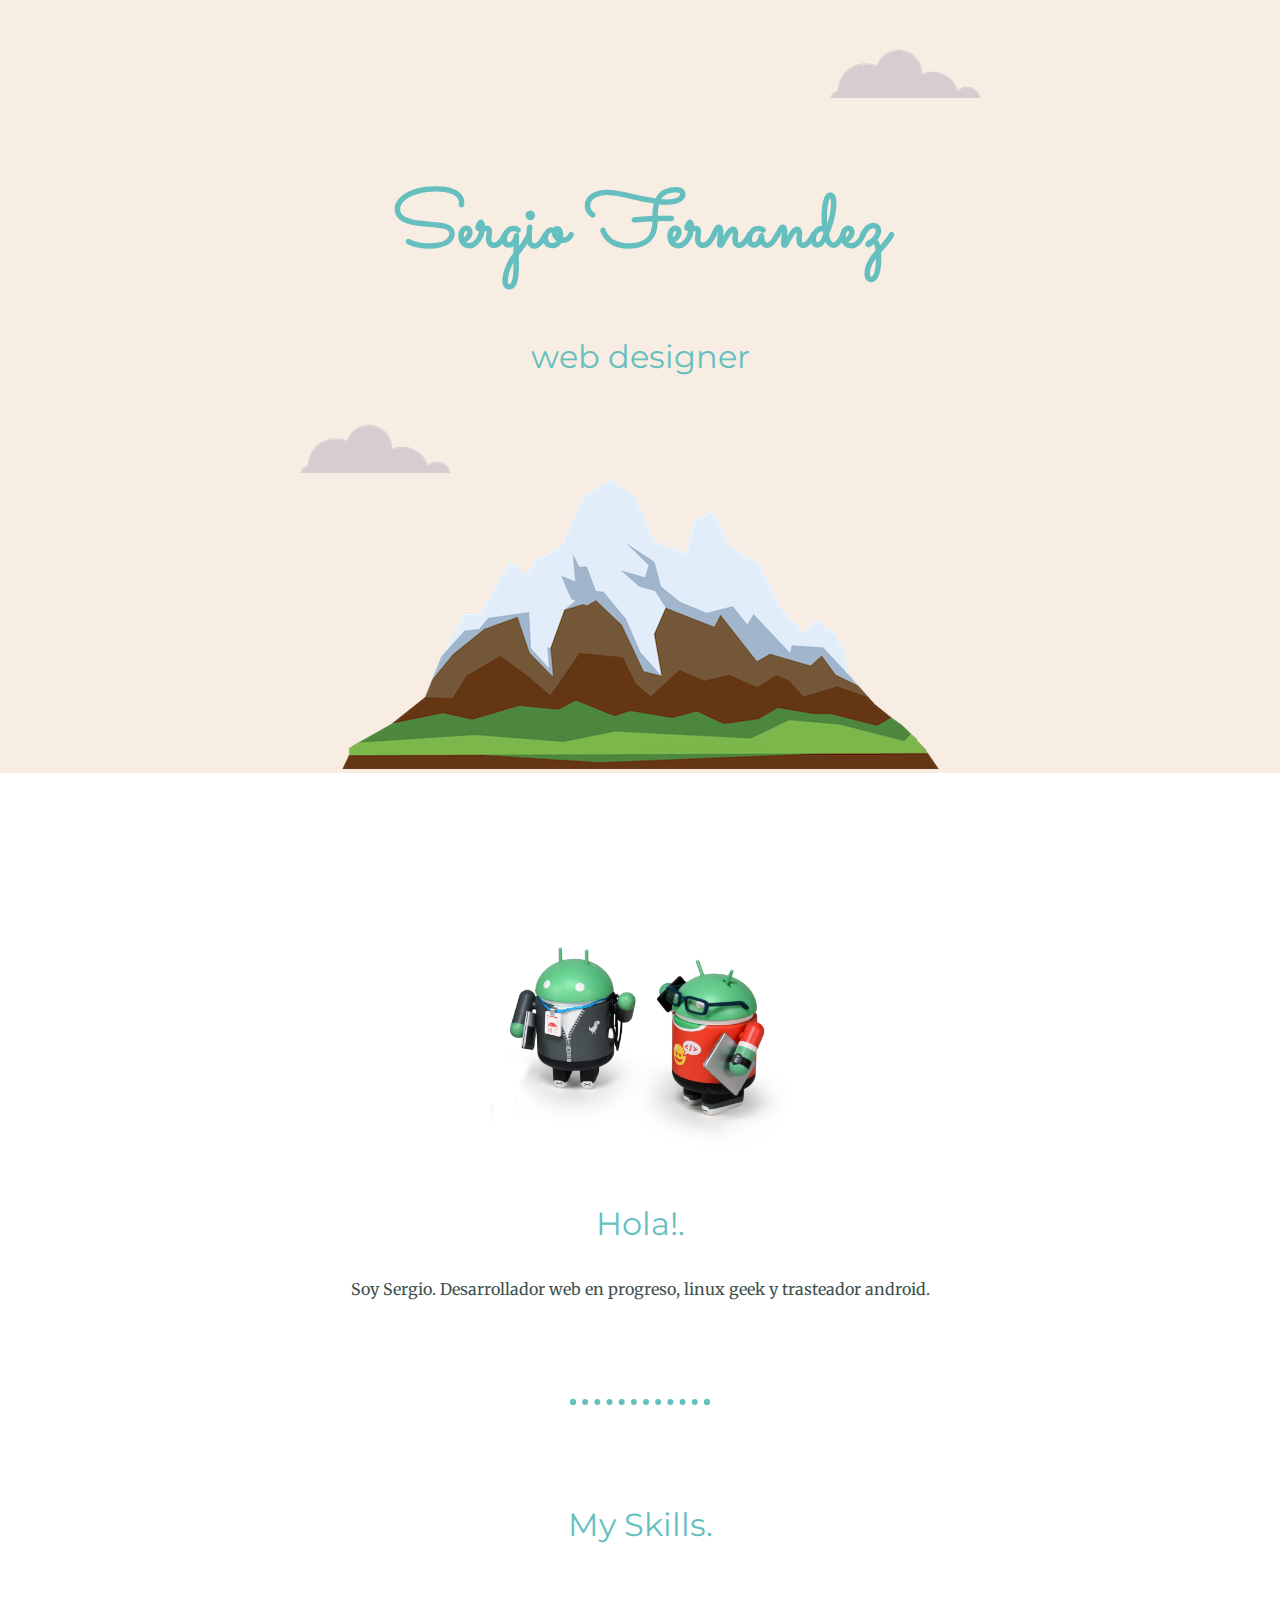
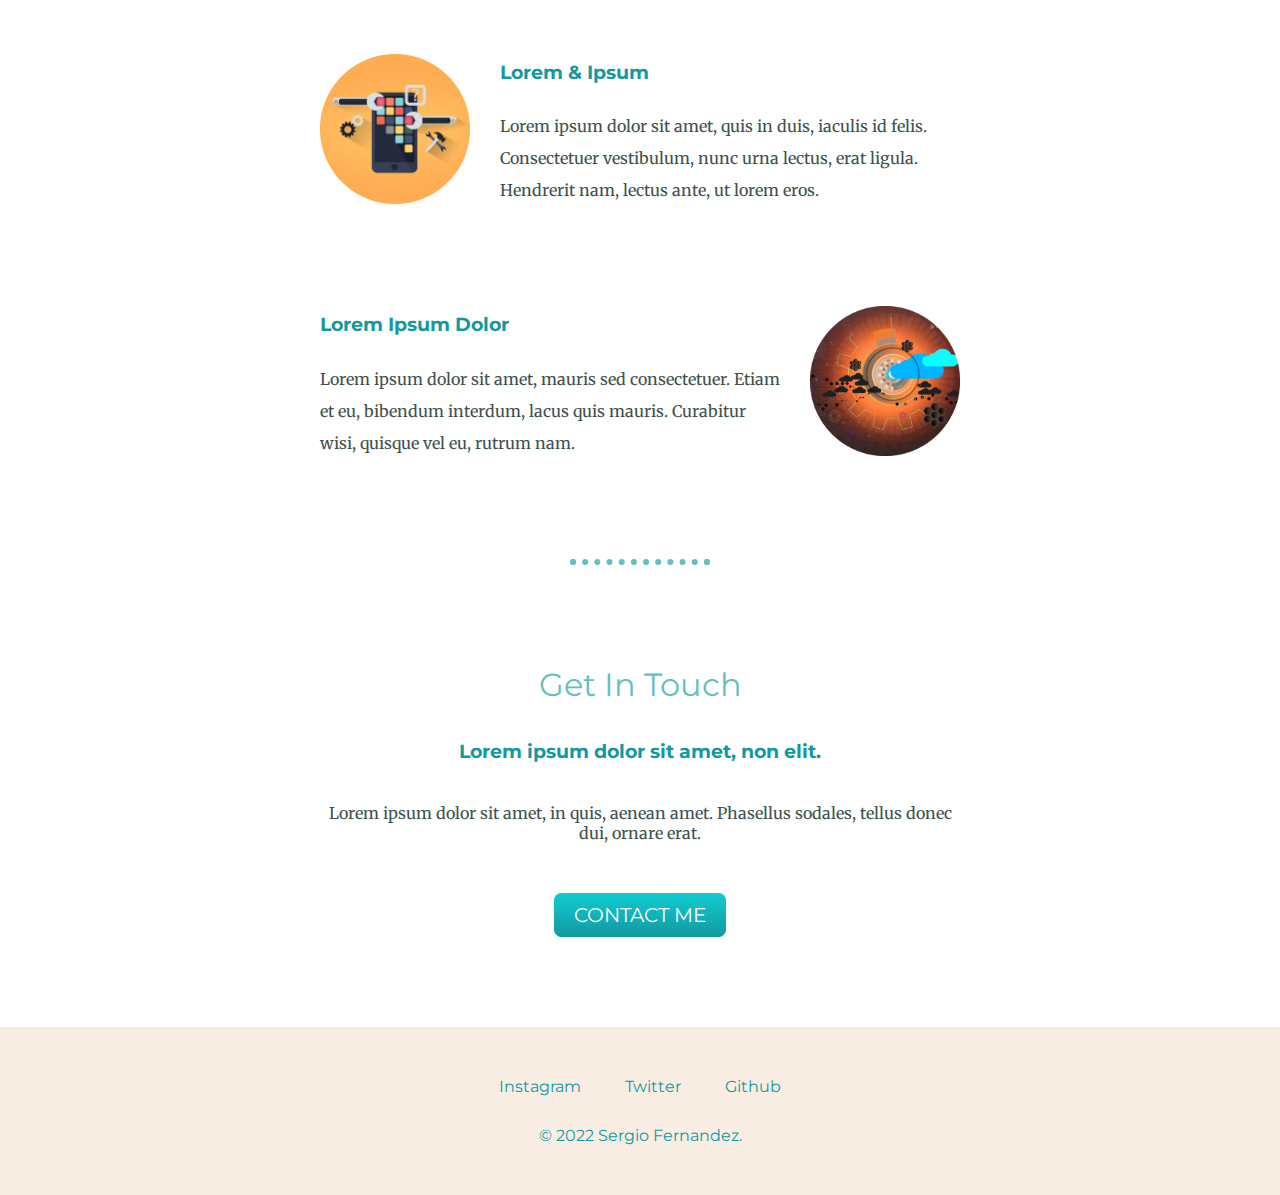
<file: index.html>
<!DOCTYPE html>
<html lang="en" dir="ltr">

<head>
  <meta charset="utf-8">
  <title>Sergio Fernandez</title>
  <link rel="stylesheet" href="css/styles.css">
  <link rel="icon" href="favicon.ico">
  <link rel="preconnect" href="https://fonts.googleapis.com">
  <link rel="preconnect" href="https://fonts.gstatic.com" crossorigin>
  <link href="https://fonts.googleapis.com/css2?family=Merriweather:wght@300&family=Montserrat:wght@300&family=Sacramento&display=swap" rel="stylesheet">

</head>

<body>
  <div class="top-container">
    <img class="top-cloud" src="images/cloud.png" alt="cloud-img">
    <h1>Sergio Fernandez</h1>
    <h2>web designer</h2>
    <img class="bottom-cloud" src="images/cloud.png" alt="cloud-img">
    <img src="images/mountain.png" alt="mountain-img">
  </div>
  <div class="middle-container">
    <div class="profile">
      <img src="images/tech.jpg" alt="tech-img" width="300px" height="300px">
      <h2>Hola!.</h2>
      <p class="intro">Soy Sergio. Desarrollador web en progreso, linux geek y trasteador android.</p>
    </div>
    <hr>
    <div class="skills">
      <h2>My Skills.</h2>
      <div class="skill-row">
        <img class="app" src="images/apps-modified.png" alt="apps-img" width="150px" height="150px">
        <h3>Lorem & Ipsum</h3>
        <p>Lorem ipsum dolor sit amet, quis in duis, iaculis id felis. Consectetuer vestibulum, nunc urna lectus, erat ligula. Hendrerit nam, lectus ante, ut lorem eros.</p>
      </div>
      <div class="skill-row">
        <img class="code" src="images/cloud-modified.png" alt="apps-img" width="150px" height="150px">
        <h3>Lorem Ipsum Dolor</h3>
        <p>Lorem ipsum dolor sit amet, mauris sed consectetuer. Etiam et eu, bibendum interdum, lacus quis mauris. Curabitur wisi, quisque vel eu, rutrum nam.</p>
      </div>
    </div>
    <hr>
    <div class="contact-me">
      <h2>Get In Touch</h2>
      <h3>Lorem ipsum dolor sit amet, non elit.</h3>
      <p class="contact-message">Lorem ipsum dolor sit amet, in quis, aenean amet. Phasellus sodales, tellus donec dui, ornare erat.</p>
      <a class="btn" href="mailto:sergiofdezsaez@gmail.com">CONTACT ME</a>
    </div>
  </div>


  <div class="bottom-container">
    <a class="footer-link" href="https://www.instagram.com/zegio">Instagram</a>
    <a class="footer-link" href="https://twitter.com/sergiofdezsaez">Twitter</a>
    <a class="footer-link" href="https://github.com/z3g10">Github</a>
    <p class="copyright">© 2022 Sergio Fernandez.</p>
  </div>
</body>

</html>
</file>
<file: css/styles.css>
body {
  color: #40514E;
  margin: 0;
  text-align: center;
  font-family: 'Merriweather', serif;
}

h1 {
  color: #66BFBF;
  font-size: 5em;
  /* 1em=16px; para ignorar texto raíz heredado, se pone rem en lugar de em */
  line-height: 2;
  margin: 50px auto 0 auto;
  font-family: 'Sacramento', cursive;
}

h2 {
  color: #66BFBF;
  font-size: 2em;
  font-family: 'Montserrat', sans-serif;
  font-weight: normal;
  padding-bottom: 10px;
}

h3 {
  color: #11999E;
  font-family: 'Montserrat', sans-serif;
}

hr {
  border: dotted #66BFBF 6px;
  border-bottom: none;
  width: 10%;
  margin: 100px auto;
}

.top-container {
  background-color: #F8EDE3;
  position: relative;
  padding-top: 100px;
}

.middle-container {
  margin: 100px 0;
}

.bottom-container {
  background-color: #F8EDE3;
  color: #11999E;
  font-family: 'Montserrat', sans-serif;
  padding: 50px 0 20px;
}

.into {
  line-height: 2;
}

.skill-row {
  width: 50%;
  margin: 100px auto 100px auto;
  text-align: left;
  line-height: 2;
}

.footer-link {
  color: #11999E;
  font-family: 'Montserrat', sans-serif;
  margin: 10px 20px;
  text-decoration: none;
}

.copyright {
  margin: 30px;
  font-size: 0,75rem;
}

.contact-message {
  width: 50%;
  margin: 40px auto 60px;
}

.btn {
  background: #11cdd4;
  background-image: -webkit-linear-gradient(top, #11cdd4, #11999e);
  background-image: -moz-linear-gradient(top, #11cdd4, #11999e);
  background-image: -ms-linear-gradient(top, #11cdd4, #11999e);
  background-image: -o-linear-gradient(top, #11cdd4, #11999e);
  background-image: linear-gradient(to bottom, #11cdd4, #11999e);
  -webkit-border-radius: 8;
  -moz-border-radius: 8;
  border-radius: 8px;
  font-family: 'Montserrat', sans-serif;
  color: #ffffff;
  font-size: 20px;
  padding: 10px 20px 10px 20px;
  text-decoration: none;
}

.btn:hover {
  background: #30e3cb;
  background-image: -webkit-linear-gradient(top, #30e3cb, #2bc4ad);
  background-image: -moz-linear-gradient(top, #30e3cb, #2bc4ad);
  background-image: -ms-linear-gradient(top, #30e3cb, #2bc4ad);
  background-image: -o-linear-gradient(top, #30e3cb, #2bc4ad);
  background-image: linear-gradient(to bottom, #30e3cb, #2bc4ad);
  text-decoration: none;
}

.top-cloud {
  position: absolute;
  right: 300px;
  top: 50px;
}

.bottom-cloud {
  position: absolute;
  left: 300px;
  bottom: 300px;
}

.app {
  float: left;
  margin-right: 30px;
}

.code {
  float: right;
  margin-left: 30px;
}
</file>
